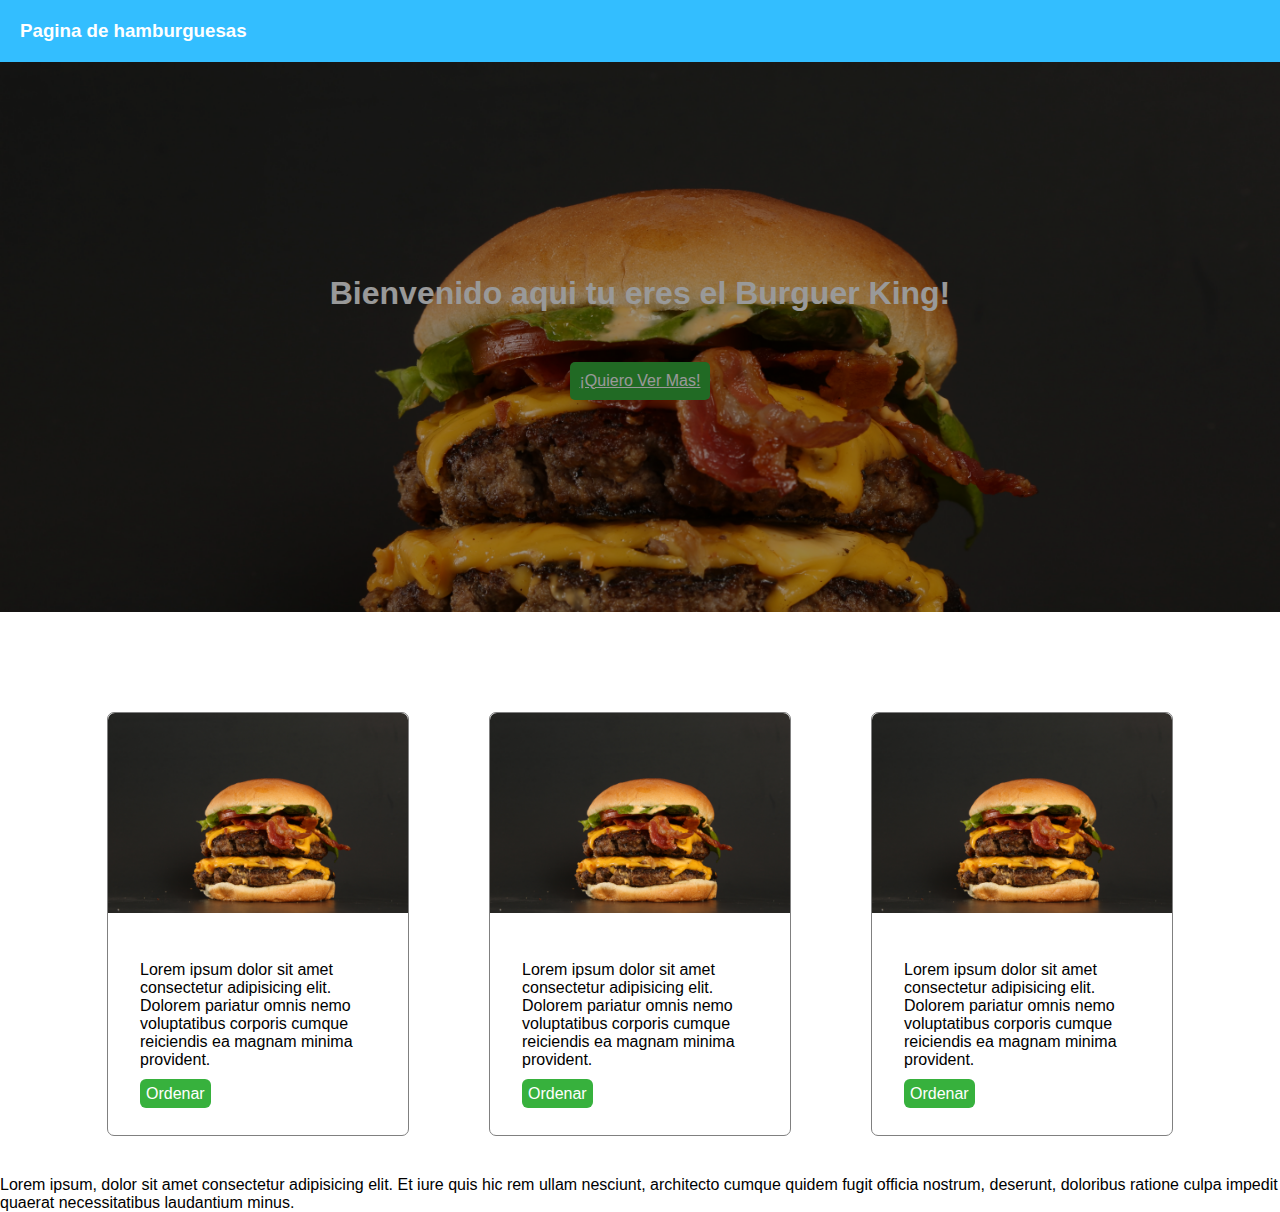
<file: clase2HTML/index.html>
<!DOCTYPE html>
<html lang="es">
  <head>
    <meta charset="UTF-8" />
    <meta http-equiv="X-UA-Compatible" content="IE=edge" />
    <meta name="viewport" content="width=device-width, initial-scale=1.0" />
    <title>Clase CSS</title>

    <!-- Estilos CSS -->
    <link rel="stylesheet" href="./styles/styles.css" />
  </head>
  <body>
    <!-- navBar -->
    <nav>
      <h3>Pagina de hamburguesas</h3>
    </nav>

    <!-- Header de la pagina -->
    <div class="overlay-div">
      <header class="header-container bg-header">
        <h1>Bienvenido aqui tu eres el Burguer King!</h1>
        <a class="btn-header-style" href="#Objetivo">¡Quiero Ver Mas!</a>
      </header>
    </div>

   <!-- Portafolio -->
   <section class="cards-section">
    <!-- Tarjeta -->
    <div class="card-container border-card">
      <img class="img-size" src="./img/burguer-header.jpg" alt="" />
      <div class="description-card">
        <p class="text-card">
          Lorem ipsum dolor sit amet consectetur adipisicing elit. Dolorem
          pariatur omnis nemo voluptatibus corporis cumque reiciendis ea
          magnam minima provident.
        </p>
        <a class="btn-order" href="#ordenar">Ordenar</a>
      </div>
    </div>

    <!-- Tarjeta -->
    <div class="card-container border-card">
      <img class="img-size" src="./img/burguer-header.jpg" alt="" />
      <div class="description-card">
        <p class="text-card">
          Lorem ipsum dolor sit amet consectetur adipisicing elit. Dolorem
          pariatur omnis nemo voluptatibus corporis cumque reiciendis ea
          magnam minima provident.
        </p>
        <a class="btn-order" href="#ordenar">Ordenar</a>
      </div>
    </div>

    <!-- Tarjeta -->
    <div class="card-container border-card">
      <img class="img-size" src="./img/burguer-header.jpg" alt="" />
      <div class="description-card">
        <p class="text-card">
          Lorem ipsum dolor sit amet consectetur adipisicing elit. Dolorem
          pariatur omnis nemo voluptatibus corporis cumque reiciendis ea
          magnam minima provident.
        </p>
        <a class="btn-order" href="#ordenar">Ordenar</a>
      </div>
    </div>
  </section>

  <!-- seccion informativa de la pagina -->
  <section id="objetivo">
    <p>
      Lorem ipsum, dolor sit amet consectetur adipisicing elit. Et iure quis
      hic rem ullam nesciunt, architecto cumque quidem fugit officia nostrum,
      deserunt, doloribus ratione culpa impedit quaerat necessitatibus
      laudantium minus.
    </p>
  </section>
</body>
</html>
</file>
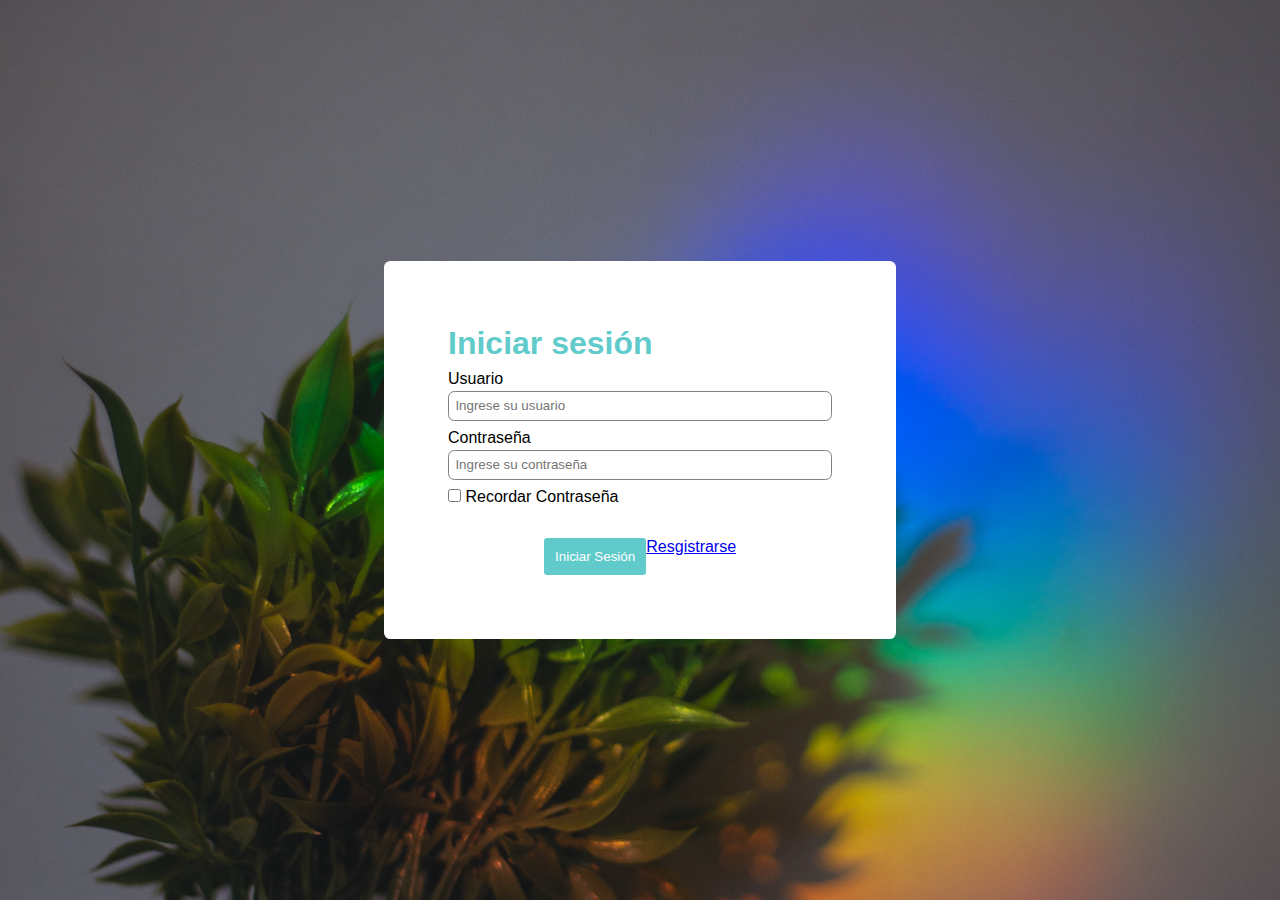
<file: FormularioHTML/index.html>
<!DOCTYPE html>
<html lang="es">
  <head>
    <meta charset="UTF-8" />
    <meta http-equiv="X-UA-Compatible" content="IE=edge" />
    <meta name="viewport" content="width=device-width, initial-scale=1.0" />
    <title>Iniciar Sesión</title>

    <!--Estilos CSS-->
    <link rel="stylesheet" href="./styles/styles.css" />
  </head>
  <body class="bg-planta">
    <!--Seccion Login-->
    <section class="screen-form">
      <!--Contenedor del formulario-->
      <div class="bg-white form-container">
        <form action="" method="POST">
          <div>
            <h1 class="hd-title">Iniciar sesi&oacute;n</h1>
          </div>

          <div class="input-container">
            <label for="usuario">Usuario</label>
            <input type="text" id="usuario" placeholder="Ingrese su usuario" />
          </div>

          <div class="input-container">
            <label for="password">Contraseña</label>
            <input
              type="password"
              id="password"
              placeholder="Ingrese su contraseña"
            />
          </div>

          <div class="checkbox-container">
            <input type="checkbox" id="check" />
            <label for="check">Recordar Contraseña</label>
          </div>

          <div class="btn-login-container">
            <button type="submit">Iniciar Sesi&oacute;n</button>
            <a href="../Registro/index.html">Resgistrarse</a>
          </div>
        </form>
      </div>
    </section>
  </body>
</html>
</file>
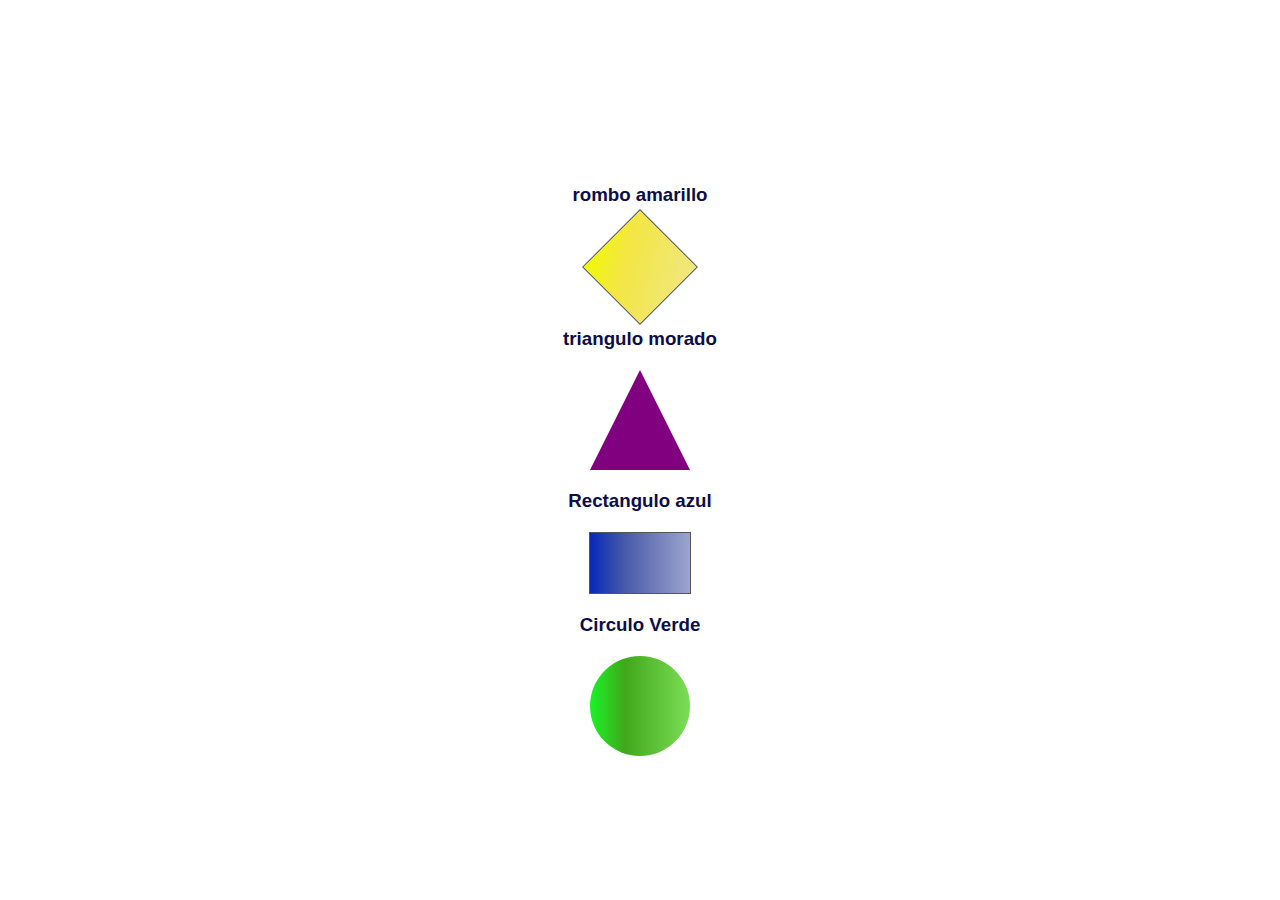
<file: Quiz1/index.html>
<!DOCTYPE html>
<html lang="en">
<head>
    <meta charset="UTF-8">
    <meta http-equiv="X-UA-Compatible" content="IE=edge">
    <meta name="viewport" content="width=device-width, initial-scale=1.0">
    <title>quiz1</title>

    <link rel="stylesheet" href="./styles/styles.css">
</head>
<body>
    <!--Seccion de Formas-->
    <section class="forms-section">
        <!--Circulo-->
        <div class="Container-form">
            <h3 class="Title-form">Circulo Verde</h3>
            <div class="circle"></div>
        </div>
        <!--Rectangulo-->
        <div class="Container-form">
            <h3 class="Title-form">Rectangulo azul</h3>
            <div class="rectangulo"></div>
        </div>
        <!--Triangulo-->
        <div class="Container-form">
            <h3 class="Title-form">triangulo morado</h3>
            <div class="triangulo"></div>
        </div>
        <!--Rombo-->
        <div class="Container-form">
            <h3 class="Title-form">rombo amarillo</h3>
            <div class="rombo"></div>
        </div>

    </section>
</body>
</html>
</file>
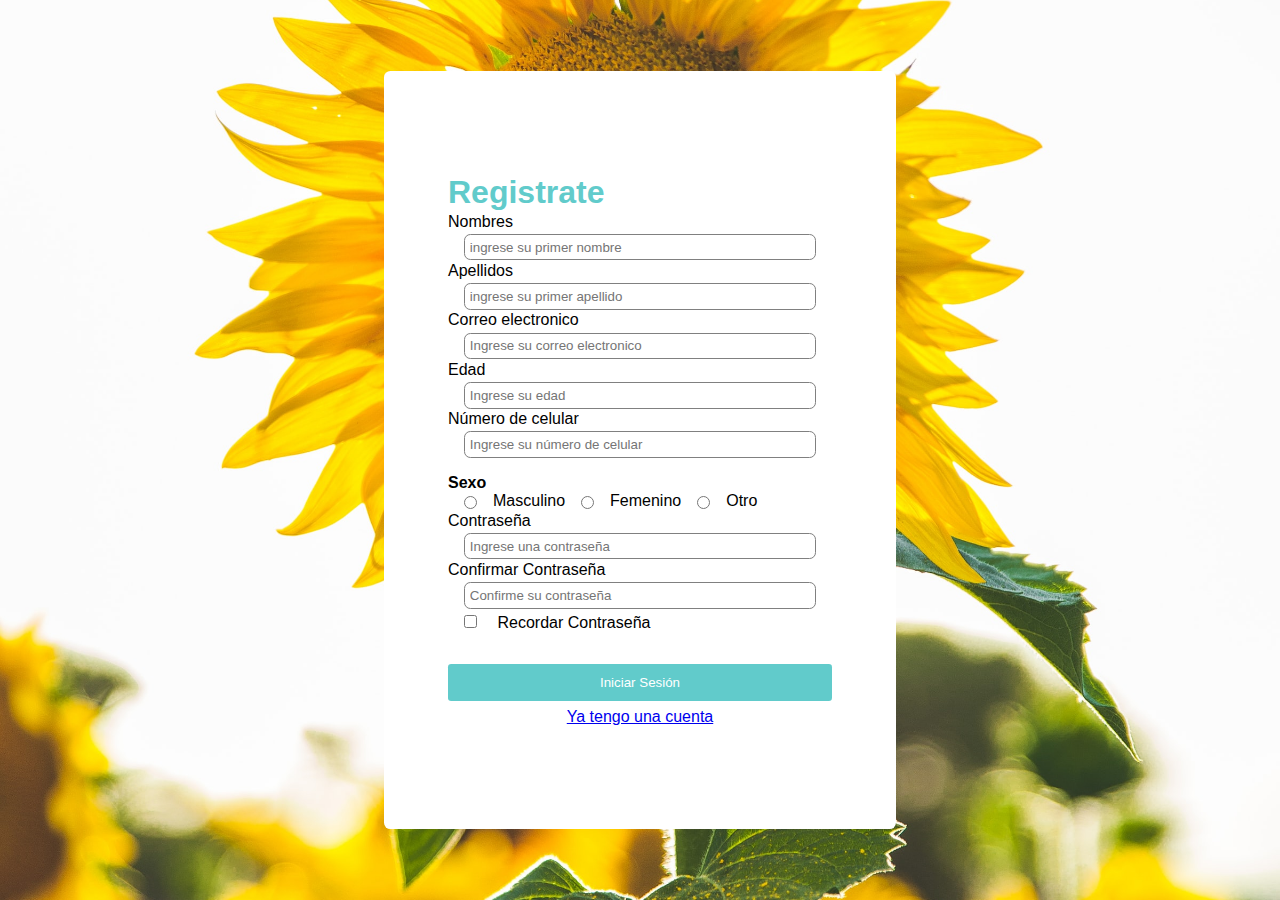
<file: Registro/index.html>
<!DOCTYPE html>
<html lang="es">
  <head>
    <meta charset="UTF-8" />
    <meta http-equiv="X-UA-Compatible" content="IE=edge" />
    <meta name="viewport" content="width=device-width, initial-scale=1.0" />
    <title>REGISTRO</title>

    <!--Estilos CSS-->
    <link rel="stylesheet" href="./styles/styles.css" />
  </head>
  <body class="bg-planta">
    <!--Seccion Login-->
    <section class="screen-form">
      <!--Contenedor del formulario-->
      <div class="bg-white form-container">
        <form action="" method="POST">
          <div>
            <h1 class="hd-title">Registrate</h1>
          </div>

          <div class="input-container">
            <label for="nombres">Nombres</label>
            <input
              type="text"
              id="nombres"
              placeholder="ingrese su primer nombre"
              required
            />
          <div class="input-container">
            <label for="apellidos">Apellidos</label>
            <input
              type="text"
              id="apellidos"
              placeholder="ingrese su primer apellido"
              required
            />
          </div>

          <div class="input-container">
            <label for="email">Correo electronico</label>
            <input
              type="email"
              id="email"
              placeholder="Ingrese su correo electronico"
              size="25px"
            />
          </div>

          <div class="input-container">
            <label for="age">Edad</label>
            <input type="number" id="age" placeholder="Ingrese su edad" />
          </div>

          <div class="input-container">
            <label for="cellphone">N&uacute;mero de celular</label>
            <input
              type="number"
              id="cellphone"
              placeholder="Ingrese su número de celular"
              minlength="10"
              maxlength="10"
            />
          </div>

          <div class="input-container-sex">
             <h4>Sexo</h4> 
             <div class="container-sex">
                <input type="radio" name="sexo" />
                <label for="sexo">Masculino</label>
                <input type="radio" name="sexo" />
                <label for="sexo">Femenino</label>
                <input type="radio" name="sexo" />
                <label for="sexo">Otro</label>
             </div>
          </div>

          <div class="input-container">
            <label for="password">Contraseña</label>
            <input
              type="password"
              id="password"
              placeholder="Ingrese una contraseña"
            />
          </div>

          <div class="input-container">
            <label for="cpassword">Confirmar Contraseña</label>
            <input
              type="password"
              id="cpassword"
              placeholder="Confirme su contraseña"
            />
          </div>

          <div class="checkbox-container">
            <input type="checkbox" id="check" />
            <label for="check">Recordar Contraseña</label>
          </div>

          <div class="btn-login-container">
            <button  class="button"type="submit">Iniciar Sesi&oacute;n</button>
            <a class="hplink" href="../FormularioHTML/index.html">Ya tengo una cuenta</a>
          </div>
        </form>
      </div>
    </section>
  </body>
</html>
</file>
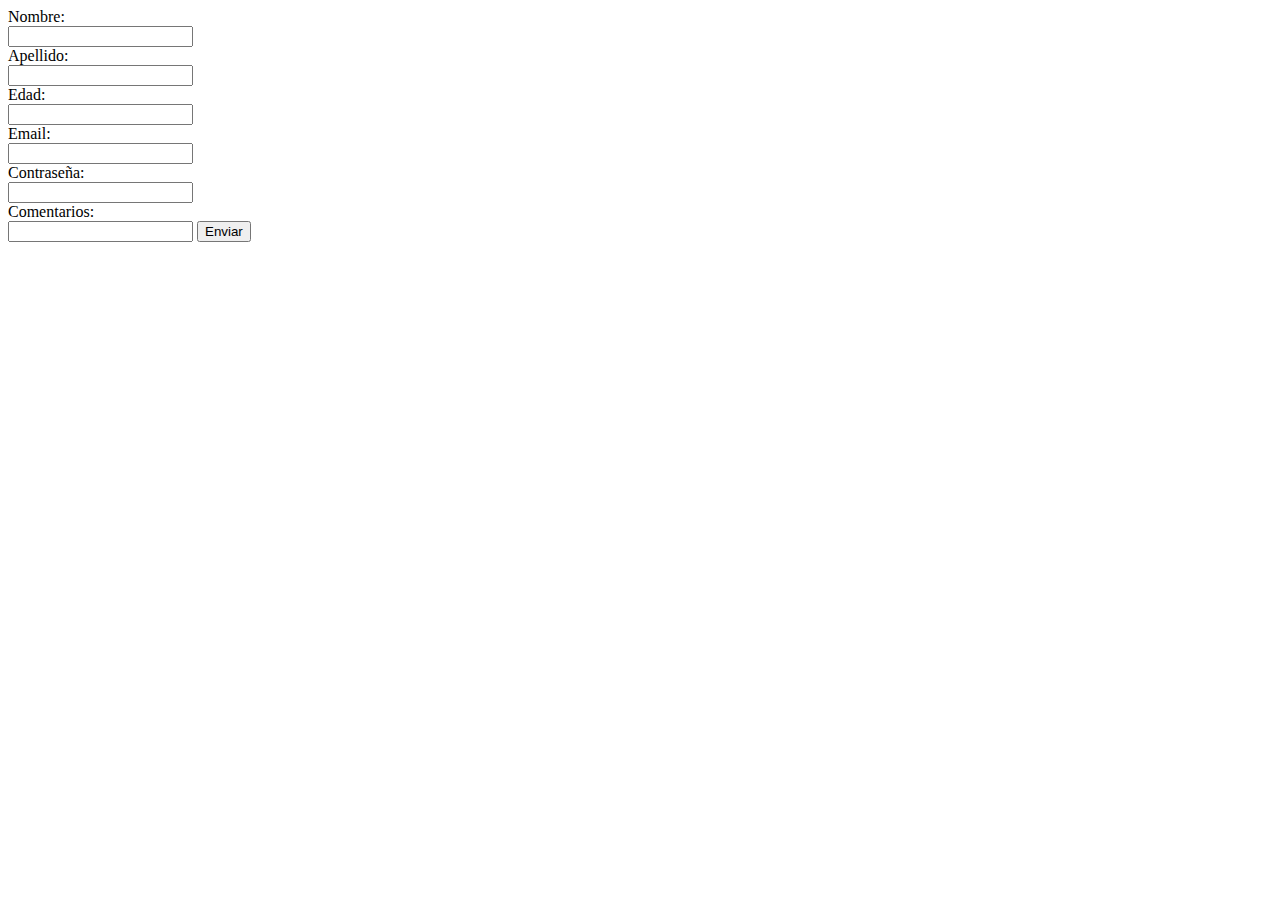
<file: tarea1/index.html>
<!DOCTYPE html>
<html lang="es">
<head>
    <meta charset="UTF-8">
    <meta http-equiv="X-UA-Compatible" content="IE=edge">
    <meta name="viewport" content="width=device-width, initial-scale=1.0">
    <title>Formulario</title>
</head>
<body>
    <form action="recibir.php" method="POST "> 
        Nombre:<br>
        <input type="text" name="Nombre" required}><br>
        Apellido:<br>
        <input type="text" name="Apellido" required><br>
        Edad:<br>
        <input type="number" name="Edad" required><br>
        Email:<br>
        <input type="email" name="Email" required><br>
        Contraseña:<br>
        <input type="password" name="Contraseña" required><br>
        Comentarios:<br>
        <input type="textarea" name="Comentarios">
        <button type="submit">Enviar</button>


    </form>

</body>
</html>
</file>
<file: clase2HTML/styles/styles.css>
/*

estructura basica de los estilos de CSS

clase/etiqueta {
    estilo_a_aplicar: propiedad_del_estilo;
}

*/

/* Estilos generales */

* {
  font-family: Arial, Helvetica, sans-serif;
  margin: 0;
  padding: 0;
}

/* NavBar Styles */
nav {
  background-color: #33beff;
  padding: 20px;
  color: #fff;
}

/* Button header styles */
.btn-header-style {
  color: #fff;
  background-color: #37b13d;
  padding: 10px;
  border: 0;
  border-radius: 5px;
  margin-top: 50px; /* espaciado arriba
    margin-bottom: ; espaciado abajo
    margin-left: ; espaciado izquierda
    margin-right: ; espaciado derecha*/
}

/* header container styles */
.overlay-div {
  background-color: black;
}

.header-container {
  display: flex;
  height: 550px;
  justify-content: center;
  align-items: center;
  flex-direction: column;
  color: white;
}

.bg-header {
  background-image: url("../img/burguer-header.jpg");
  background-repeat: no-repeat;
  background-size: cover;
  background-position-y: center;
  opacity: 0.6;
}
/* seccion tarjetas */
.img-size {
    width: 300px;
    border-radius: 7px 7px 0 0;
  }
  
  .cards-section {
    display: flex;
    flex-direction: row;
    justify-content: center;
    margin-top: 60px;
  }
  
  .card-container {
    width: 300px;
    display: flex;
    flex-direction: column;
    justify-content: center;
    margin: 40px;
  }
  
  .text-card {
      margin-top: 16px;
      margin-bottom: 16px;
  }
  
  .btn-order {
      width: 60px;
      text-decoration: none;
      background-color: #37b13d;
      padding: 6px;
      color: #fff;
      border-radius: 6px;
      margin-top: 3rem;
      transition: all 0.6s;
  }
  
  .btn-order:hover {
      background-color: yellow;
      color: black;
  }
  
  .border-card {
      border:  solid gray 1px;
      border-radius: 7px;
  }
  
  .description-card {
      padding: 2rem;
  }
</file>
<file: FormularioHTML/styles/styles.css>
/*Estilos Generales*/
* {
  font-family: Arial, Helvetica, sans-serif;
  margin: 0;
}
/*Color titulo*/
.hd-title {
  color: #61cbcb;
}
/*Imgaen de fondo*/
.bg-planta {
  background-image: url(../img/john-vicente-rVHhoDbvKb0-unsplash.jpg);
  background-size: 100%;
  background-repeat: no-repeat;
  background-position-y: 40%;
}
/*Contenedor Formulario*/
.bg-white {
  background-color: #fff;
}

.form-container {
  padding: 4rem;
  width: 30%;
  border-radius: 0.4rem;
  /**display: flex;
    justify-content: center;
    flex-direction: column;*/
}
/*Contenedor inputs*/
.input-container {
  margin-top: 0.5rem;
  border-radius: 0.4rem;
  display: flex;
  flex-direction: column;
}
.input-container input {
  border-radius: 0.4rem;
  border: solid 0.1rem gray;
  padding: 0.4rem;
  margin-top: 0.2rem;
}
.checkbox-container {
  margin-top: 0.5rem;
}
/*Estilos del botón*/
.btn-login-container {
  margin-top: 2rem;
  display: flex;
  justify-content: center;
}
.btn-login-container button {
  display: flex;
  justify-content: space-between;
  padding: 0.7rem;
  background-color: #61cbcb;
  border: 0;
  border-radius: 0.2rem;
  color: white;
  transition: background-color 0.2s;
  transition: padding 0.5s;
}
.btn-login-container button:hover {
  background-color: greenyellow;
  padding: 0.9rem;
}
/*Estilos Formulario*/
.screen-form {
  height: 100vh;
  display: flex;
  justify-content: center;
  align-items: center;
}
</file>
<file: Quiz1/styles/styles.css>
* {
  font-family: Arial, Helvetica, sans-serif;
  margin: 0;
  padding: 0;
}
h3 {
  color: rgb(12, 13, 73);
}
.forms-section {
  display: flex;
  height: 800px;
  flex-direction: column-reverse;
  justify-content: center;
  margin-top: 60px;
  align-items: center;
}

.Container-form {
  width: 500px;
  display: flex;
  flex-direction: column;
  align-items: center;
}
.Title-form {
  margin-top: 20px;
  margin-bottom: 20px;
}
.circle {
  width: 100px;
  height: 100px;
  border-radius: 50%;
  background: rgb(27, 242, 40);
  background: linear-gradient(
    90deg,
    rgba(27, 242, 40) 0%,
    rgba(65, 168, 26, 1) 35%,
    rgba(124, 222, 87) 100%
  );
}
.rectangulo {
  width: 100px;
  height: 60px;
  border: 1px solid #555;
  background: rgb(8, 40, 185);
  background: linear-gradient(
    90deg,
    rgba(8, 40, 185, 1) 0%,
    rgba(72, 90, 169, 1) 35%,
    rgba(156, 165, 205, 1) 100%
  );
}
.triangulo {
  width: 0;
  height: 0;
  border-left: 50px solid transparent;
  border-bottom: 100px solid purple;
  border-right: 50px solid transparent;
}
.rombo {
  width: 80px;
  height: 80px;
  border: 1px solid #555;
  transform: rotate(45deg);
  background: rgb(241, 249, 6);
  background: linear-gradient(
    60deg,
    rgba(241, 249, 6, 1) 0%,
    rgba(243, 230, 68, 1) 35%,
    rgba(240, 231, 127, 1) 100%
  );
}
</file>
<file: Registro/styles/styles.css>
/*Estilos Generales*/
* {
  font-family: Arial, Helvetica, sans-serif;
  margin: 0;
}
/*Color titulo*/
.hd-title {
  color: #61cbcb;
}
/*Imgaen de fondo*/
.bg-planta {
  background-image: url(../img/paul-green-5lRxNLHfZOY-unsplash.jpg);
  background-size: 100%;
  background-position-y: 40%;
}
/*Contenedor Formulario*/
.bg-white {
  background-color: #fff;
}

.form-container {
  height: 70%;
  padding: 4rem;
  width: 30%;
  border-radius: 0.4rem;
  display: flex;
  justify-content: center;
  flex-direction: column;
}
/*Contenedor inputs*/
.input-container {
  margin-top: 0.1rem;
  border-radius: 0.4rem;
  display: flex;
  flex-direction: column;
}
.input-container input {
  margin-right: 1rem;
  margin-left: 1rem;
  border-radius: 0.4rem;
  border: solid 0.1rem gray;
  padding: 0.3rem;
  margin-top: 0.2rem;
}
.checkbox-container {
  margin-top: 0.2rem;
}
/*Estilos del botón*/
.btn-login-container {
  margin-top: 2rem;
  display: flex;
  justify-content: center;
  flex-direction: column;
  text-align: center;
}
.btn-login-container button {
  display: flex;
  justify-content: space-around;
  padding: 0.7rem;
  background-color: #61cbcb;
  border: 0;
  border-radius: 0.2rem;
  color: white;
  margin-bottom: 0.4rem;
  transition: background-color 0.2s;
  transition: padding 0.5s;
}
.btn-login-container button:hover {
  background-color: greenyellow;
  padding: 0.9rem;
}
.input-container-sex {
  margin-top: 1rem;
}
.container-sex {
  display: flex;
  justify-content: start;
}
/*Estilos Formulario*/
.screen-form {
  height: 100vh;
  display: flex;
  justify-content: center;
  align-items: center;
}
</file>
